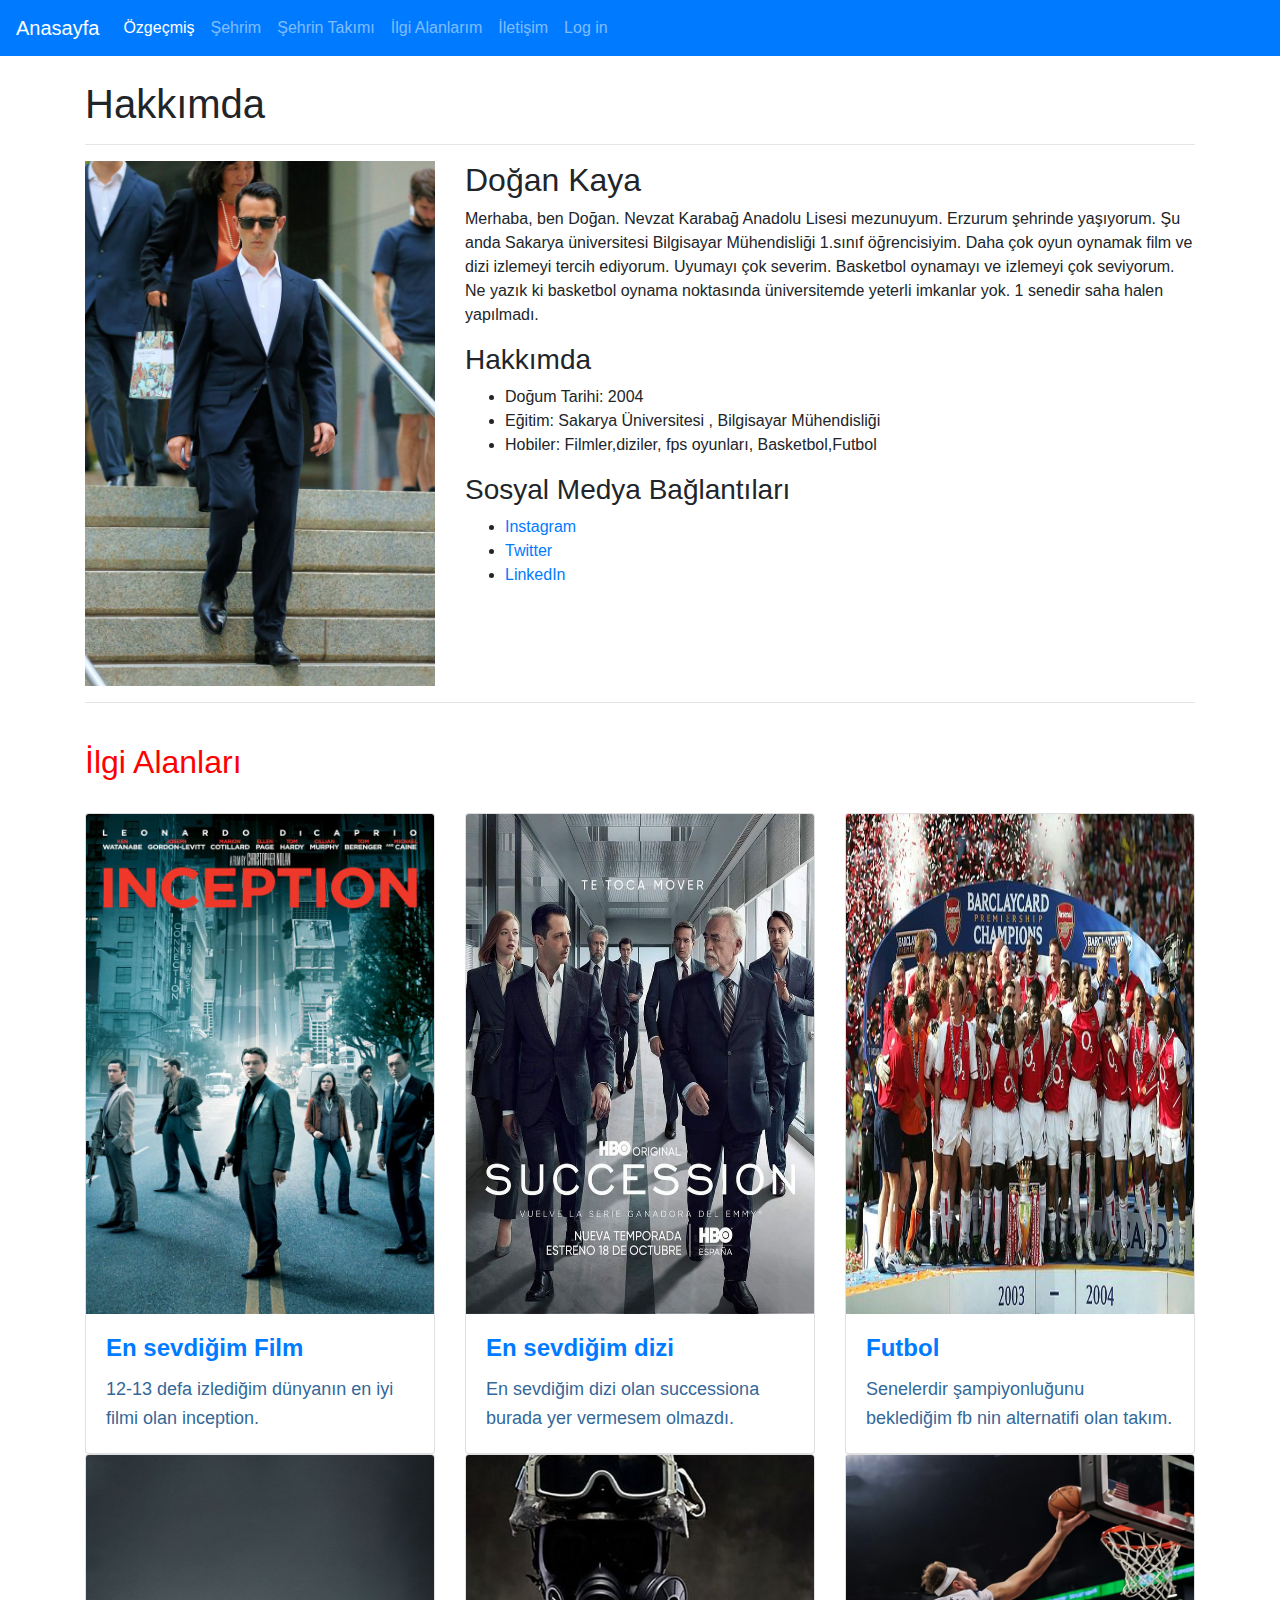
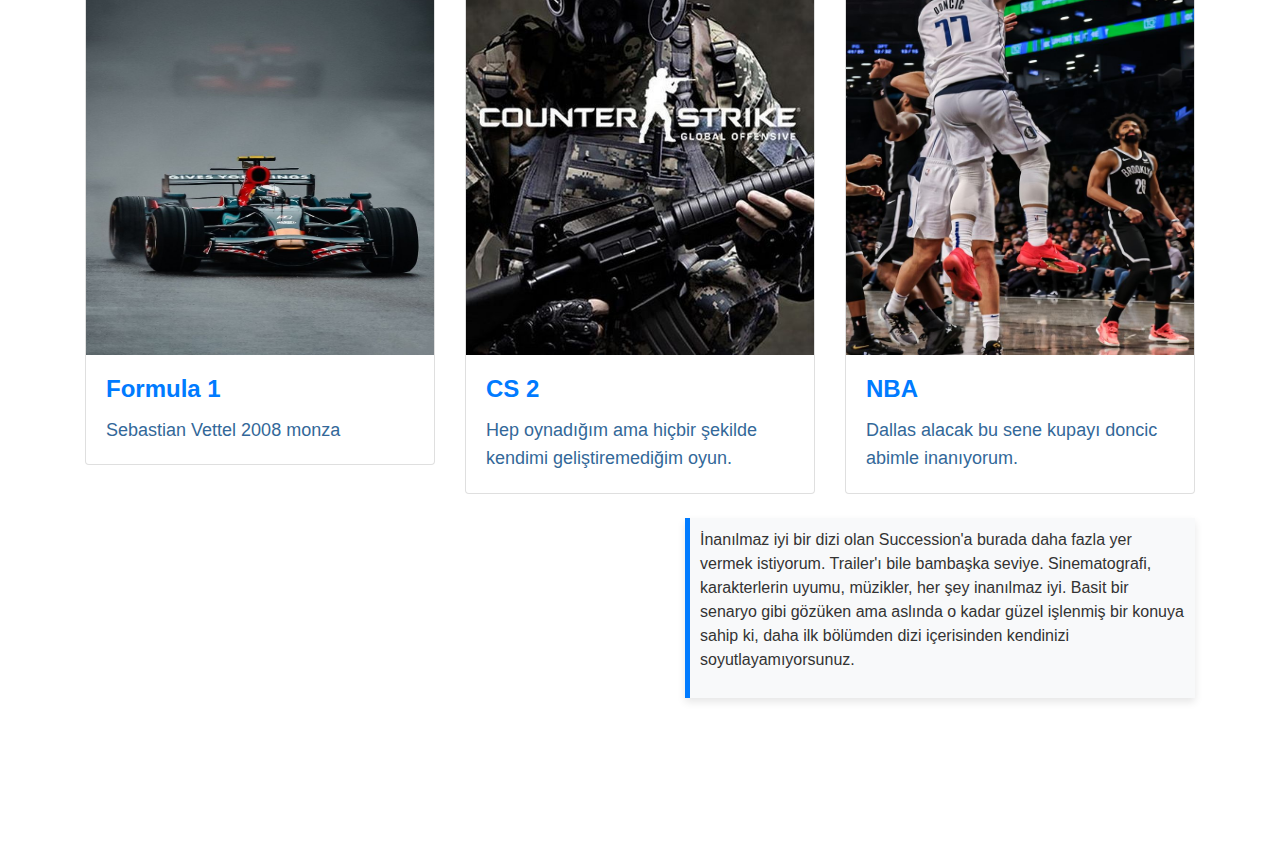
<file: main.html>
<!DOCTYPE html>
<html lang="en">
<head>

<meta charset="UTF-8">
<meta name="viewport" content="width=device-width, initial-scale=1.0">
<title>Biyografik Giriş Sayfası</title>
<link rel="stylesheet" href="https://stackpath.bootstrapcdn.com/bootstrap/4.5.2/css/bootstrap.min.css">
<style>
 /* Video ve açıklama için yeni stil tanımlamaları */
 .video-container {
      display: flex;
      align-items: flex-start;
      margin-bottom: 20px;
    }

    .video-aciklama {
      background-color: #f8f9fa; /* Açıklama arka plan rengi */
      border-left: 5px solid #007bff; /* Sol tarafta mavi bir çizgi */
      padding: 10px; /* İç boşluk */
      margin-left: 20px; /* Soldan boşluk */
      box-shadow: 0 4px 8px rgba(0, 0, 0, 0.1); /* Gölge efekti */
      font-family: 'Arial', sans-serif; /* Yazı tipi */
      color: #333; /* Yazı rengi */
      width: 100%; /* Tam genişlik */
    }

    .video-iframe {
      flex: 1; /* Videoyu esnek yap */
      margin-right: 20px; /* Sağdan boşluk */
    }
    .card-img-top {
    
    height: 500px; /* Resmin orijinal boyutunu koru */
  }
  .card-body {
    font-family: Arial, sans-serif; /* Yazı tipi */
    color:rgb(51, 104, 153); /* Yazı rengi */
    font-size: 16px; /* Yazı boyutu */
    line-height: 1.6; /* Satır yüksekliği */
}

.card-title {
    color: #007bff; /* Başlık rengi */
    font-size: 24px; /* Başlık boyutu */
    font-weight: bold; /* Kalın font */
}

.card-text {
    font-size: 18px; /* Kart metni boyutu */
}

</style>

</head>
<body>

  <nav class="navbar navbar-expand-lg navbar-dark bg-primary">
    <a class="navbar-brand" href="main.html">Anasayfa</a>
    <!-- Navbar düğmesi mobil cihazlarda gösterilir -->
    <button class="navbar-toggler" type="button" data-toggle="collapse" data-target="#navbarNav" aria-controls="navbarNav" aria-expanded="false" aria-label="Toggle navigation">
        <span class="navbar-toggler-icon"></span>
    </button>
    <!-- Navbar menüsü -->
    <div class="collapse navbar-collapse" id="navbarNav">
        <ul class="navbar-nav">
            <li class="nav-item active">
                <a class="nav-link" href="ozgecmis.html">Özgeçmiş <span class="sr-only">(current)</span></a>
            </li>
            <li class="nav-item">
                <a class="nav-link" href="sehrim.html">Şehrim</a>
            </li>
            <li class="nav-item">
                <a class="nav-link" href="mirasimiz.html">Şehrin Takımı</a> 
            </li>
            <li class="nav-item">
                <a class="nav-link" href="ilgiAlanlarim.html">İlgi Alanlarım</a> 
            </li>
            <li class="nav-item">
                <a class="nav-link" href="iletisim.html">İletişim</a> 
            </li>
            <li class="nav-item">
              <a class="nav-link" href="index.html">Log in</a> 
          </li>
        </ul>
    </div>
</nav>

<div class="container mt-4">
  <h1>Hakkımda</h1>
  <hr>
  <div class="row">
    <div class="col-md-4 text-center">
      <img src="./resimler/Jeremy Strong as Kendall Roy in Succession.jpeg" class="img-fluid" alt="Profil Resmi">
    </div>
    <div class="col-md-8">
      <h2>Doğan Kaya</h2>
      <p>
        Merhaba, ben Doğan. Nevzat Karabağ Anadolu Lisesi mezunuyum. Erzurum şehrinde yaşıyorum. Şu anda Sakarya üniversitesi Bilgisayar Mühendisliği 1.sınıf öğrencisiyim. Daha çok oyun oynamak film ve dizi izlemeyi tercih ediyorum. Uyumayı çok severim. Basketbol oynamayı ve izlemeyi çok seviyorum. Ne yazık ki basketbol oynama noktasında üniversitemde yeterli imkanlar yok. 1 senedir saha halen yapılmadı.
      </p>
      <h3>Hakkımda</h3>
      <ul>
        <li>Doğum Tarihi: 2004</li>
        <li>Eğitim: Sakarya Üniversitesi , Bilgisayar Mühendisliği</li>
        <li>Hobiler: Filmler,diziler, fps oyunları, Basketbol,Futbol</li>
      </ul>
      <h3>Sosyal Medya Bağlantıları</h3>
      <ul>
        <li><a href="https://www.instagram.com/dogannky/">Instagram</a></li>
        <li><a href="https://twitter.com/">Twitter</a></li>
        <li><a href="https://www.linkedin.com/in/do%C4%9Fan-kaya-863948246/">LinkedIn</a></li>
      </ul>
    </div>
  </div>
  <hr>
  <br>
  <h2 style="color: red; ">İlgi Alanları</h2>
  <br>
  <div class="row">
    <div class="col-md-4">
      <div class="card">
        <img src="./resimler/Joseph Gordon Levitt.jpeg" class="card-img-top" alt="Film">
        <div class="card-body">
          <h5 class="card-title">En sevdiğim Film</h5>
          <p class="card-text">12-13 defa izlediğim dünyanın en iyi filmi olan inception.</p>
        </div>
      </div>
    </div>
    <div class="col-md-4">
      <div class="card">
        <img src="./resimler/Direct cast inspiration.jpeg"  class="card-img-top" alt="Dizi">
        <div class="card-body">
          <h5 class="card-title">En sevdiğim dizi</h5>
          <p class="card-text">En sevdiğim dizi olan successiona burada yer vermesem olmazdı.</p>
        </div>
      </div>
    </div>
    <div class="col-md-4">
      <div class="card">
        <img src="./resimler/Arsenal's Invincibles_ Where Are They Now_.jpeg" class="card-img-top" alt="Futbol">
        <div class="card-body">
          <h5 class="card-title">Futbol</h5>
          <p class="card-text">Senelerdir şampiyonluğunu beklediğim fb nin alternatifi olan takım.</p>
        </div>
      </div>
    </div>
    <div class="col-md-4">
      <div class="card">
        <img src="./resimler/F1.jpeg" class="card-img-top" alt="Futbol">
        <div class="card-body">
          <h5 class="card-title">Formula 1</h5>
          <p class="card-text">Sebastian Vettel 2008 monza</p>
        </div>
      </div>
    </div>
    <div class="col-md-4">
      <div class="card">
        <img src="./resimler/indir (1).jpeg" class="card-img-top" alt="Futbol">
        <div class="card-body">
          <h5 class="card-title">CS 2</h5>
          <p class="card-text">Hep oynadığım ama hiçbir şekilde kendimi geliştiremediğim oyun.</p>
        </div>
      </div>
    </div>
    <div class="col-md-4">
      <div class="card">
        <img src="./resimler/Luka Dončić😤🏀🔥.jpeg" class="card-img-top" alt="Futbol">
        <div class="card-body">
          <h5 class="card-title">NBA</h5>
          <p class="card-text">Dallas alacak bu sene kupayı doncic abimle inanıyorum.</p>
        </div>
      </div>
    </div>
  </div>
</div>

<div class="container mt-4">
  <div class="video-container">
    <div class="video-iframe">
      <!-- Video -->
      <iframe width="560" height="315" src="https://www.youtube.com/embed/77PsqaWzwG0?autoplay=1&mute=1" title="YouTube video player" frameborder="0" allow="accelerometer; autoplay; clipboard-write; encrypted-media; gyroscope; picture-in-picture; web-share" allowfullscreen></iframe>
    </div>
    <div class="video-aciklama">
      <!-- Video açıklaması -->
      <p>İnanılmaz iyi bir dizi olan Succession'a burada daha fazla yer vermek istiyorum. Trailer'ı bile bambaşka seviye. Sinematografi, karakterlerin uyumu, müzikler, her şey inanılmaz iyi. Basit bir senaryo gibi gözüken ama aslında o kadar güzel işlenmiş bir konuya sahip ki, daha ilk bölümden dizi içerisinden kendinizi soyutlayamıyorsunuz.</p>
    </div>
  </div>
</div>



<script src="https://code.jquery.com/jquery-3.5.1.slim.min.js"></script>
<script src="https://cdn.jsdelivr.net/npm/@popperjs/core@2.5.4/dist/umd/popper.min.js"></script>
<script src="https://stackpath.bootstrapcdn.com/bootstrap/4.5.2/js/bootstrap.min.js"></script>

</body>
</html>
</file>
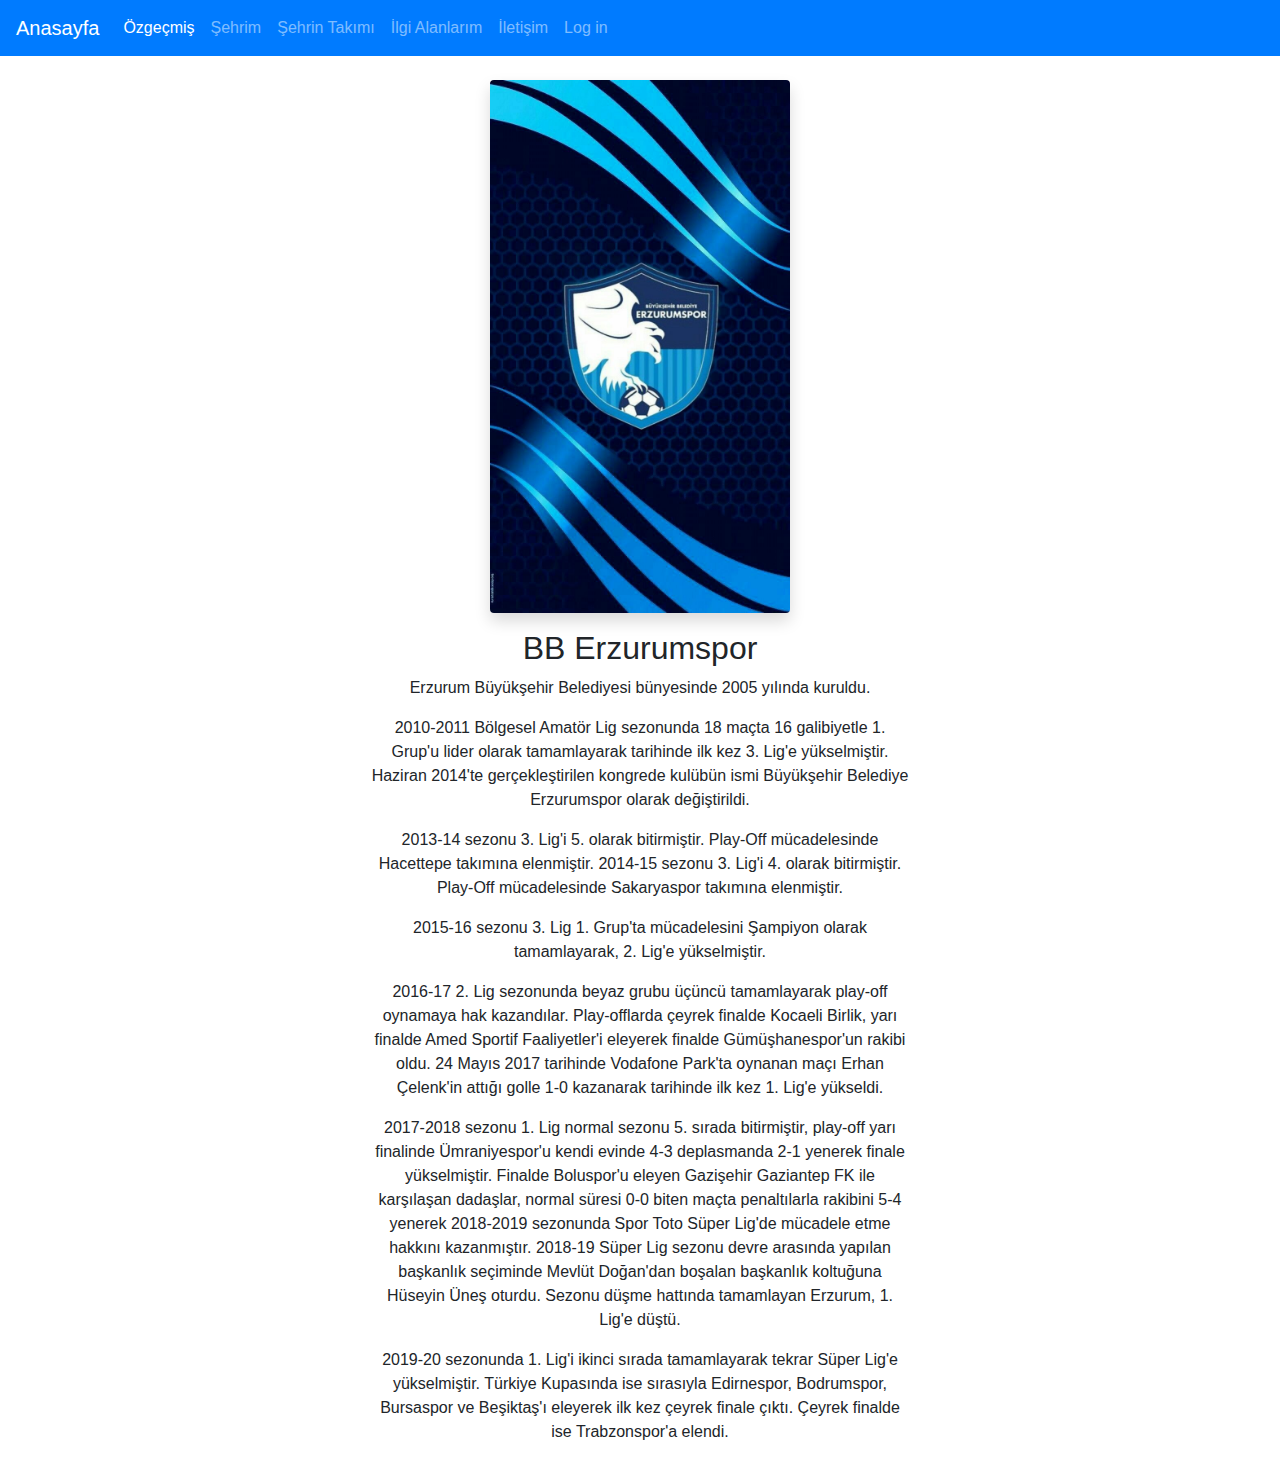
<file: mirasimiz.html>
<!DOCTYPE html>
<html lang="en">
<head>
    <meta charset="UTF-8">
    <meta name="viewport" content="width=device-width, initial-scale=1.0">
    <title>Document</title>
    <link rel="stylesheet" href="https://stackpath.bootstrapcdn.com/bootstrap/4.5.2/css/bootstrap.min.css">
    <!-- İhtiyaç duyulursa CSS dosyaları buraya eklenebilir -->
</head>
<body>
    <!-- Navbar -->
    <nav class="navbar navbar-expand-lg navbar-dark bg-primary">
        <a class="navbar-brand" href="main.html">Anasayfa</a>
        <!-- Navbar düğmesi mobil cihazlarda gösterilir -->
        <button class="navbar-toggler" type="button" data-toggle="collapse" data-target="#navbarNav" aria-controls="navbarNav" aria-expanded="false" aria-label="Toggle navigation">
            <span class="navbar-toggler-icon"></span>
        </button>
        <!-- Navbar menüsü -->
        <div class="collapse navbar-collapse" id="navbarNav">
            <ul class="navbar-nav">
                <li class="nav-item active">
                    <a class="nav-link" href="ozgecmis.html">Özgeçmiş <span class="sr-only">(current)</span></a>
                </li>
                <li class="nav-item">
                    <a class="nav-link" href="sehrim.html">Şehrim</a>
                </li>
                <li class="nav-item">
                    <a class="nav-link" href="mirasimiz.html">Şehrin Takımı</a> 
                </li>
                <li class="nav-item">
                    <a class="nav-link" href="ilgiAlanlarim.html">İlgi Alanlarım</a> 
                </li>
                <li class="nav-item">
                    <a class="nav-link" href="iletisim.html">İletişim</a> 
                </li>
                <li class="nav-item">
                    <a class="nav-link" href="index.html">Log in</a> 
                </li>
            </ul>
        </div>
    </nav>


<!-- Şehrin Takımı -->
<!-- Şehrin Takımı -->
<div class="container mt-4">
    <div class="row">
        <div class="col-md-3"></div>
        <div class="col-md-6">
            <div class="text-center mb-3">
                <img src="resimler/Erzurumspor Wallpaper.jpeg" class="img-fluid rounded shadow" alt="Takım Foto 1" height="400px" width="300px">
                <h2 class="mt-3">BB Erzurumspor</h2>
                <p>Erzurum Büyükşehir Belediyesi bünyesinde 2005 yılında kuruldu.</p>
                <p>2010-2011 Bölgesel Amatör Lig sezonunda 18 maçta 16 galibiyetle 1. Grup'u lider olarak tamamlayarak tarihinde ilk kez 3. Lig'e yükselmiştir. Haziran 2014'te gerçekleştirilen kongrede kulübün ismi Büyükşehir Belediye Erzurumspor olarak değiştirildi.</p>
                <p>2013-14 sezonu 3. Lig'i 5. olarak bitirmiştir. Play-Off mücadelesinde Hacettepe takımına elenmiştir. 2014-15 sezonu 3. Lig'i 4. olarak bitirmiştir. Play-Off mücadelesinde Sakaryaspor takımına elenmiştir.</p>
                <p>2015-16 sezonu 3. Lig 1. Grup'ta mücadelesini Şampiyon olarak tamamlayarak, 2. Lig'e yükselmiştir.</p>
                <p>2016-17 2. Lig sezonunda beyaz grubu üçüncü tamamlayarak play-off oynamaya hak kazandılar. Play-offlarda çeyrek finalde Kocaeli Birlik, yarı finalde Amed Sportif Faaliyetler'i eleyerek finalde Gümüşhanespor'un rakibi oldu. 24 Mayıs 2017 tarihinde Vodafone Park'ta oynanan maçı Erhan Çelenk'in attığı golle 1-0 kazanarak tarihinde ilk kez 1. Lig'e yükseldi.</p>
                <p>2017-2018 sezonu 1. Lig normal sezonu 5. sırada bitirmiştir, play-off yarı finalinde Ümraniyespor'u kendi evinde 4-3 deplasmanda 2-1 yenerek finale yükselmiştir. Finalde Boluspor'u eleyen Gazişehir Gaziantep FK ile karşılaşan dadaşlar, normal süresi 0-0 biten maçta penaltılarla rakibini 5-4 yenerek 2018-2019 sezonunda Spor Toto Süper Lig'de mücadele etme hakkını kazanmıştır. 2018-19 Süper Lig sezonu devre arasında yapılan başkanlık seçiminde Mevlüt Doğan'dan boşalan başkanlık koltuğuna Hüseyin Üneş oturdu. Sezonu düşme hattında tamamlayan Erzurum, 1. Lig'e düştü.</p>
                <p>2019-20 sezonunda 1. Lig'i ikinci sırada tamamlayarak tekrar Süper Lig'e yükselmiştir. Türkiye Kupasında ise sırasıyla Edirnespor, Bodrumspor, Bursaspor ve Beşiktaş'ı eleyerek ilk kez çeyrek finale çıktı. Çeyrek finalde ise Trabzonspor'a elendi.</p>
            </div>
        </div>
        
    </div>
</div>








<script src="https://code.jquery.com/jquery-3.5.1.slim.min.js"></script>
<script src="https://cdnjs.cloudflare.com/ajax/libs/popper.js/1.16.0/umd/popper.min.js"></script>
<script src="https://stackpath.bootstrapcdn.com/bootstrap/4.5.2/js/bootstrap.min.js"></script>

</body>
</html>
</file>
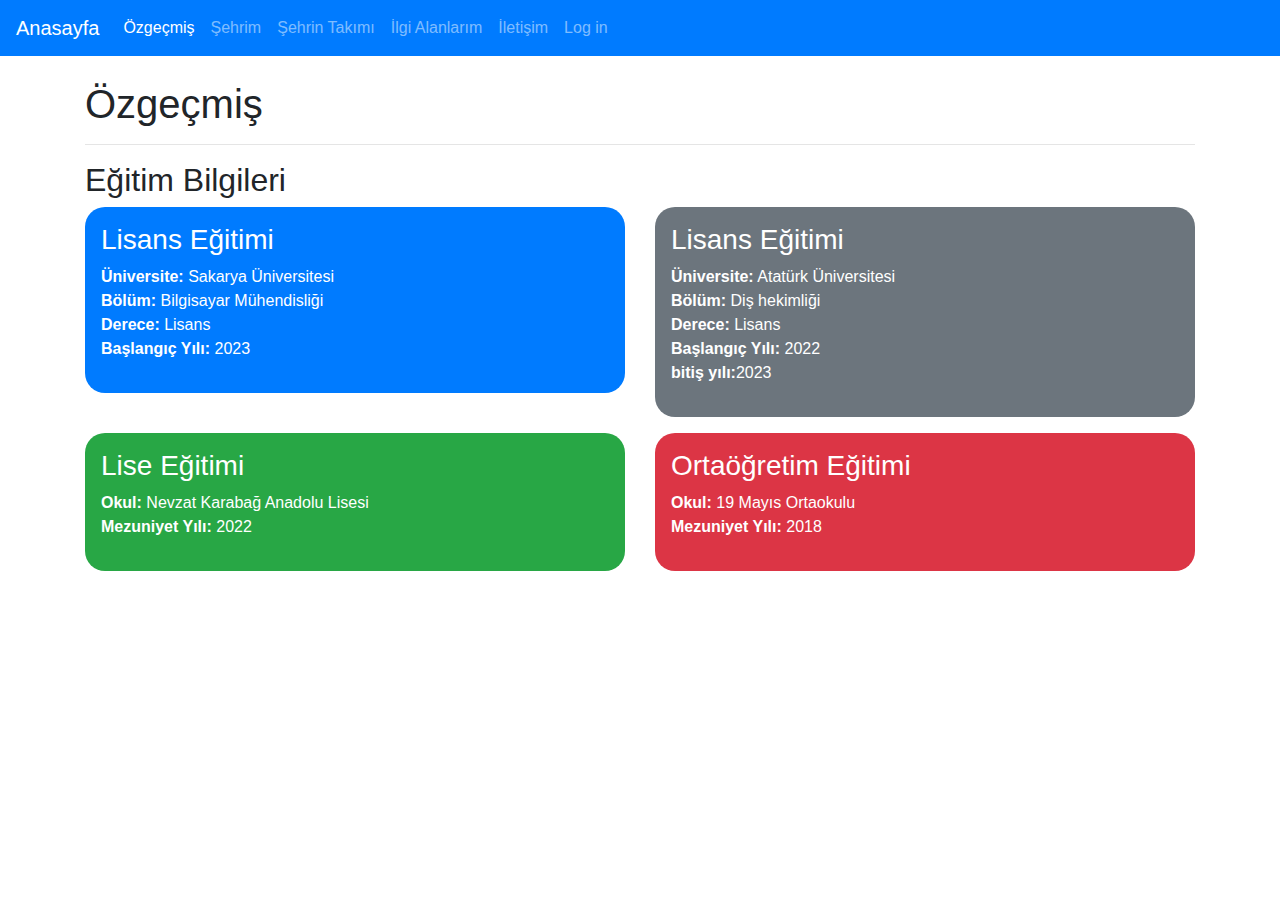
<file: ozgecmis.html>
<!DOCTYPE html>
<html lang="en">
<head>
<meta charset="UTF-8">
<meta name="viewport" content="width=device-width, initial-scale=1.0">
<title>Özgeçmiş</title>
<link rel="stylesheet" href="https://stackpath.bootstrapcdn.com/bootstrap/4.5.2/css/bootstrap.min.css">
<style>
    /* Renkler */
    .bg-primary {
        background-color: #007bff !important;
    }
    .bg-secondary {
        background-color: #6c757d !important;
    }
    .bg-success {
        background-color: #28a745 !important;
    }
    .bg-danger {
        background-color: #dc3545 !important;
    }
    .bg-warning {
        background-color: #ffc107 !important;
    }
    .bg-info {
        background-color: #17a2b8 !important;
    }
    .bg-light {
        background-color: #f8f9fa !important;
    }
    .bg-dark {
        background-color: #343a40 !important;
    }
    .bg-white {
        background-color: #fff !important;
    }
    /* Köşeleri yuvarlatma */
    .rounded {
        border-radius: 20px !important;
    }
    .custom-navbar {
    background-color: #3498db; /* Mavi rengi temsil eden bir renk kodu */
    /* Diğer stil özellikleri */
}

</style>
</head>
<body>

 <nav class="navbar navbar-expand-lg navbar-dark bg-primary">
        <a class="navbar-brand" href="main.html">Anasayfa</a>
        <!-- Navbar düğmesi mobil cihazlarda gösterilir -->
        <button class="navbar-toggler" type="button" data-toggle="collapse" data-target="#navbarNav" aria-controls="navbarNav" aria-expanded="false" aria-label="Toggle navigation">
            <span class="navbar-toggler-icon"></span>
        </button>
        <!-- Navbar menüsü -->
        <div class="collapse navbar-collapse" id="navbarNav">
            <ul class="navbar-nav">
                <li class="nav-item active">
                    <a class="nav-link" href="ozgecmis.html">Özgeçmiş <span class="sr-only">(current)</span></a>
                </li>
                <li class="nav-item">
                    <a class="nav-link" href="sehrim.html">Şehrim</a>
                </li>
                <li class="nav-item">
                    <a class="nav-link" href="mirasimiz.html">Şehrin Takımı</a> 
                </li>
                <li class="nav-item">
                    <a class="nav-link" href="ilgiAlanlarim.html">İlgi Alanlarım</a> 
                </li>
                <li class="nav-item">
                    <a class="nav-link" href="iletisim.html">İletişim</a> 
                </li>
                <li class="nav-item">
                    <a class="nav-link" href="index.html">Log in</a> 
                </li>
            </ul>
        </div>
    </nav>
<div class="container mt-4">
    <h1>Özgeçmiş</h1>
    <hr>

    <section>
        <h2>Eğitim Bilgileri</h2>

        <div class="row">
            <div class="col-md-6">
                <article class="bg-primary text-white rounded p-3">
                    <h3>Lisans Eğitimi</h3>
                    <p>
                        <strong>Üniversite:</strong> Sakarya Üniversitesi<br>
                        <strong>Bölüm:</strong> Bilgisayar Mühendisliği<br>
                        <strong>Derece:</strong> Lisans<br>
                        <strong>Başlangıç Yılı:</strong> 2023
                    </p>
                </article>
            </div>

            <div class="col-md-6">
                <article class="bg-secondary text-white rounded p-3">
                    <h3>Lisans Eğitimi</h3>
                    <p>
                        <strong>Üniversite:</strong> Atatürk Üniversitesi<br>
                        <strong>Bölüm:</strong> Diş hekimliği<br>
                        <strong>Derece:</strong> Lisans<br>
                        <strong>Başlangıç Yılı:</strong> 2022<br>
                        <strong> bitiş yılı:</strong>2023
                    </p>
                </article>
            </div>
        </div>

        <div class="row mt-3">
            <div class="col-md-6">
                <article class="bg-success text-white rounded p-3">
                    <h3>Lise Eğitimi</h3>
                    <p>
                        <strong>Okul:</strong> Nevzat Karabağ Anadolu Lisesi<br>
                        <strong>Mezuniyet Yılı:</strong> 2022
                    </p>
                </article>
            </div>

            <div class="col-md-6">
                <article class="bg-danger text-white rounded p-3">
                    <h3>Ortaöğretim Eğitimi</h3>
                    <p>
                        <strong>Okul:</strong> 19 Mayıs Ortaokulu<br>
                        <strong>Mezuniyet Yılı:</strong> 2018
                    </p>
                </article>
            </div>
        </div>
    </section>
</div>

<script src="https://code.jquery.com/jquery-3.5.1.slim.min.js"></script>
<script src="https://cdn.jsdelivr.net/npm/@popperjs/core@2.5.4/dist/umd/popper.min.js"></script>
<script src="https://stackpath.bootstrapcdn.com/bootstrap/4.5.2/js/bootstrap.min.js"></script>

</body>
</html>
</file>
